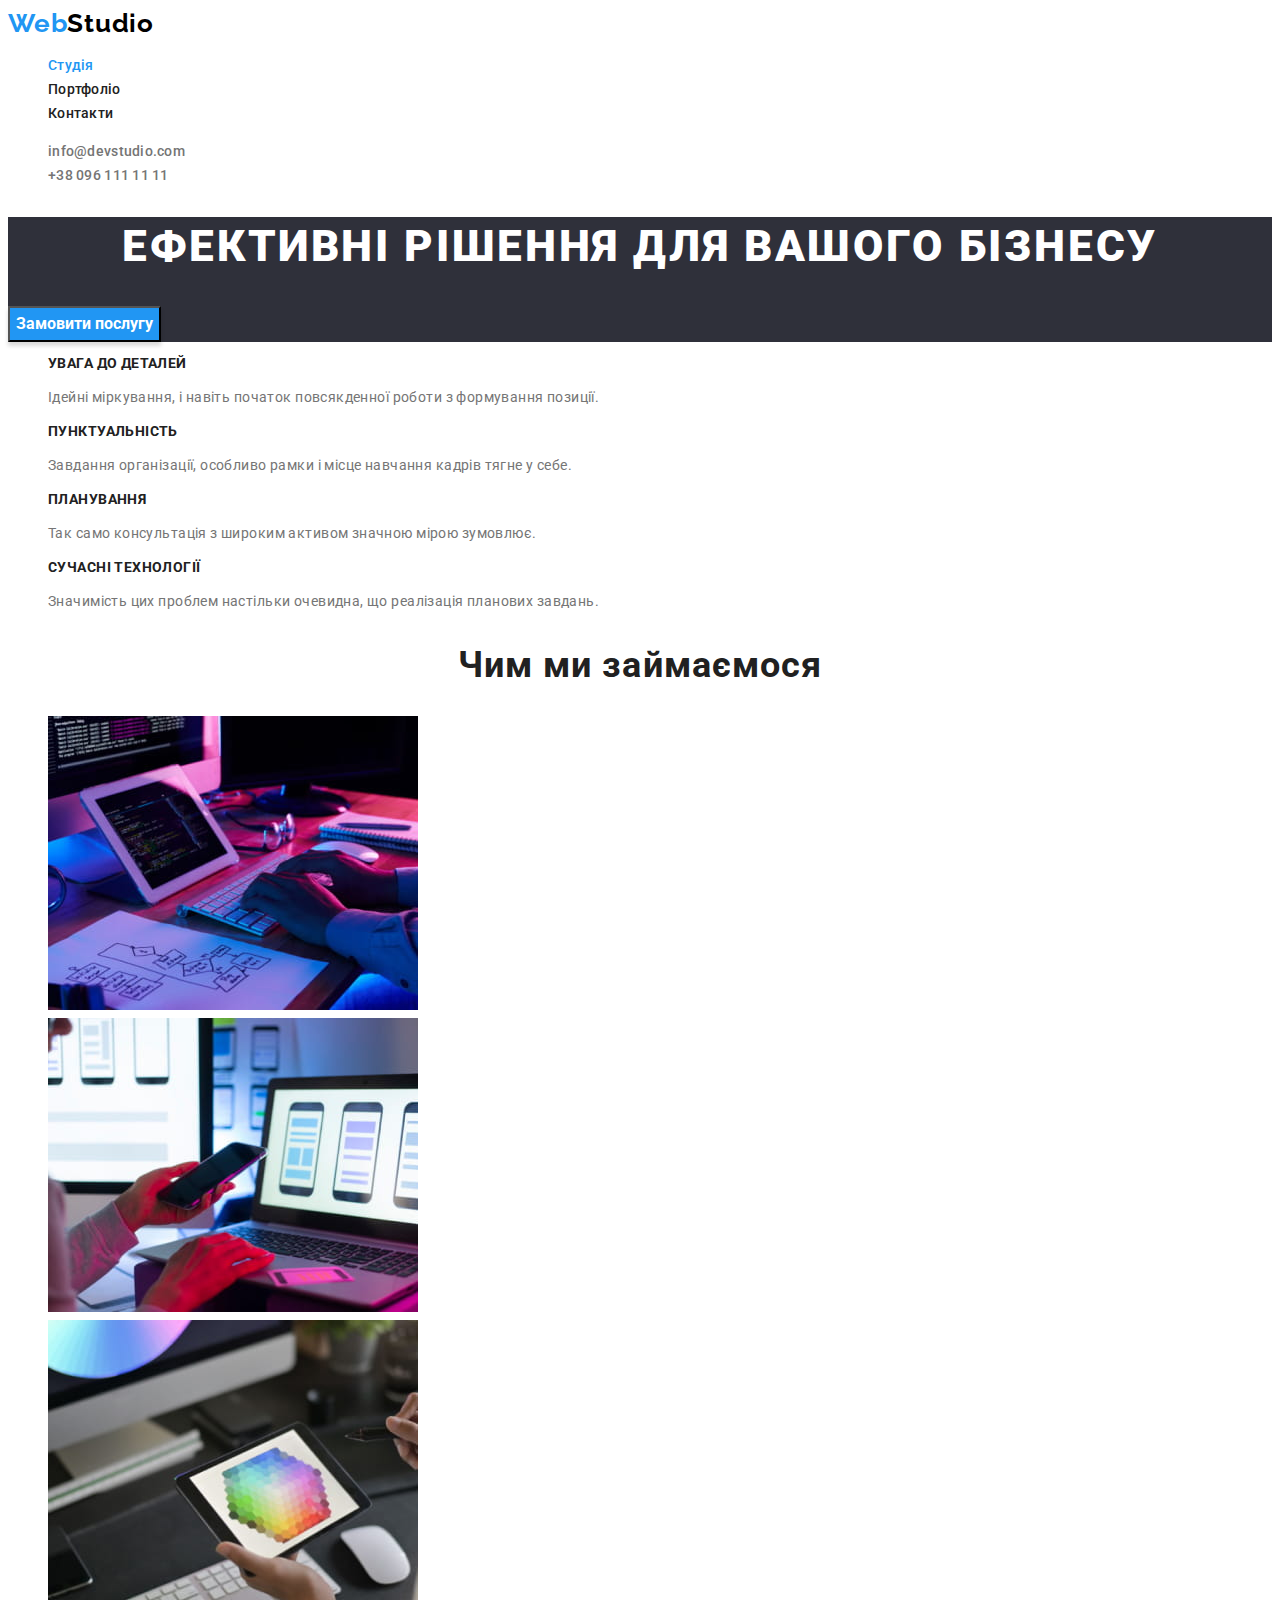
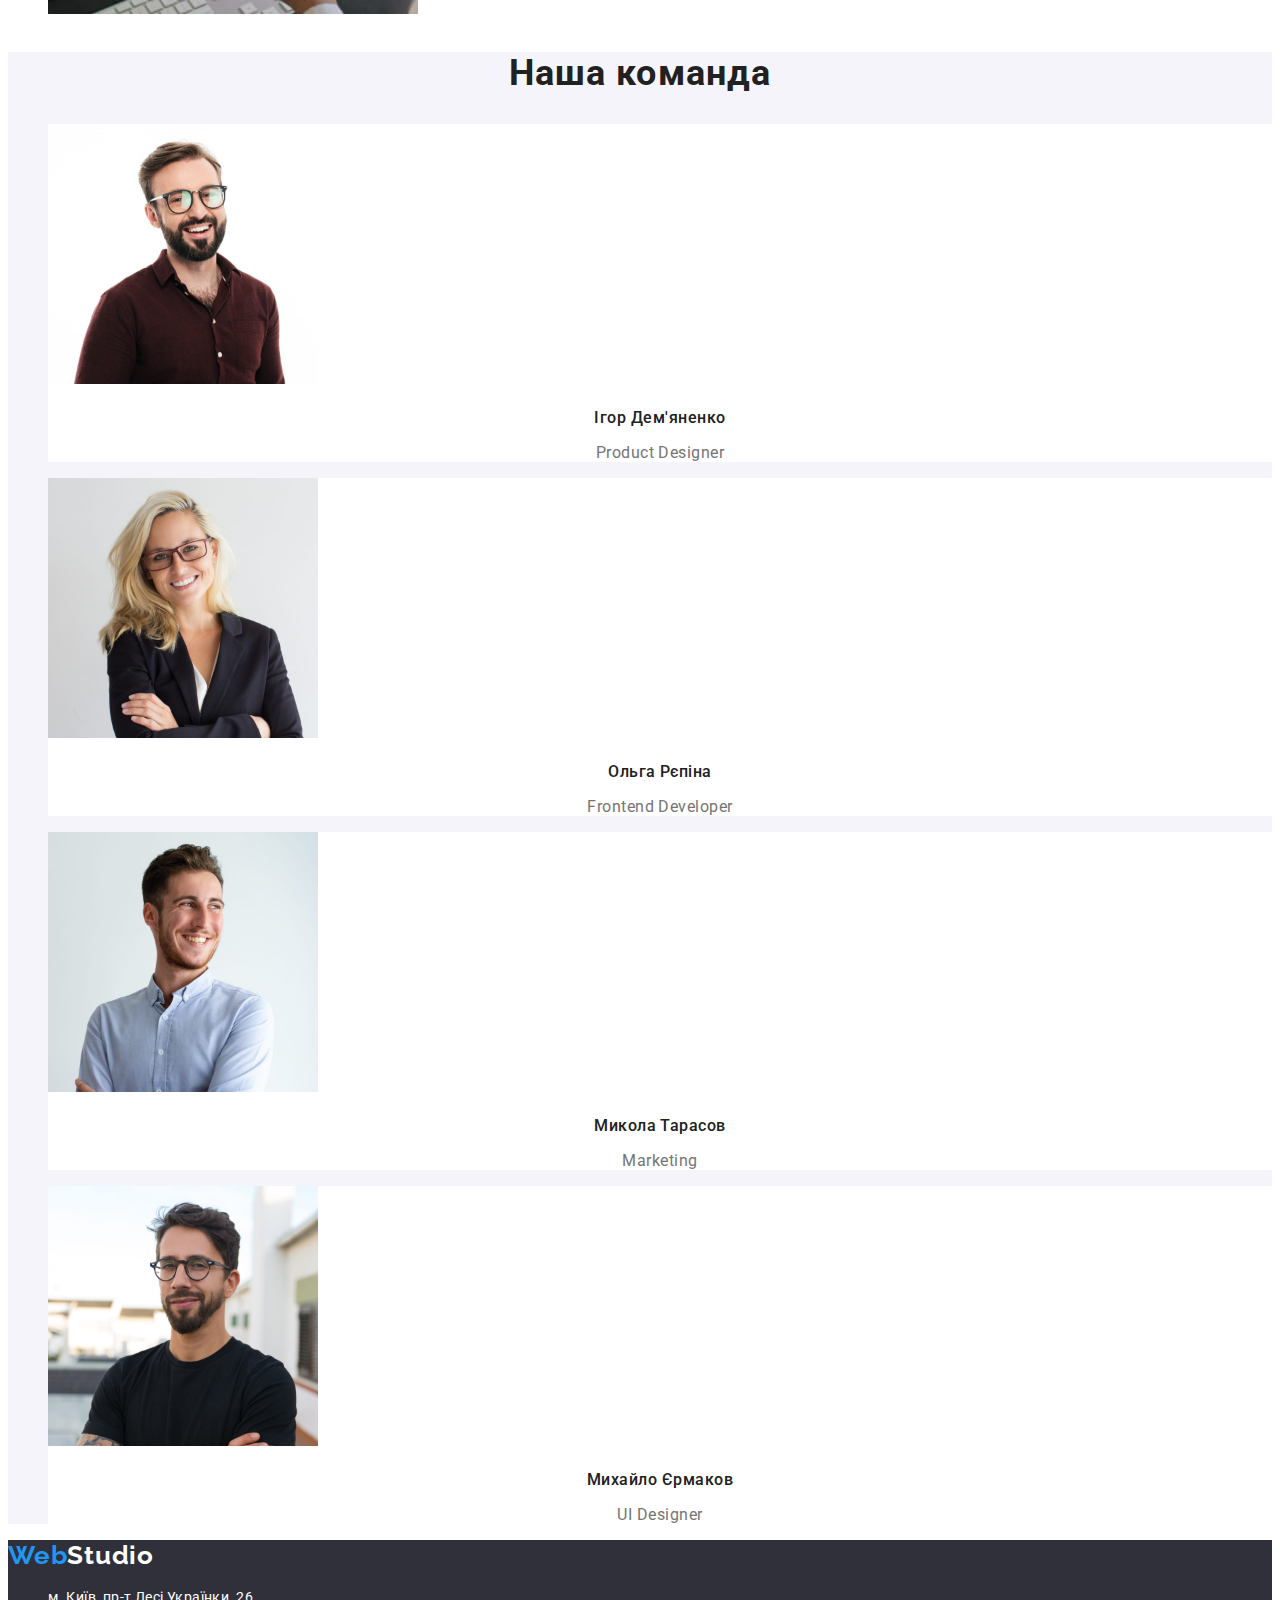
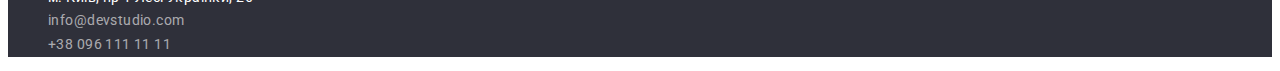
<file: index.html>
<!DOCTYPE html>
<html lang="uk">
  <head>
    <meta charset="UTF-8" />
    <meta http-equiv="X-UA-Compatible" content="IE=edge" />
    <meta name="viewport" content="width=device-width, initial-scale=1.0" />
    <title>WebStudio</title>
    <link
      href="https://fonts.googleapis.com/css2?family=Raleway:wght@700&family=Roboto:wght@400;500;700;900&display=swap"
      rel="stylesheet"
    />
    <link rel="stylesheet" href="./css/styles.css" />
  </head>
  <body class="all">
    <header>
      <nav>
        <a href="index.html" class="web"><span class="site-name">Web</span>Studio</a>
        <ul class="main-navigation">
          <li class="navigation-studio"><a href="index.html" class="nav-link link">Студія</a></li>
          <li class="site-nav"><a href="portfolio.html" class="nav-link">Портфоліо</a></li>
          <li class="site-nav"><a href="" class="nav-link">Контакти</a></li>
        </ul>
      </nav>

      <ul class="navigation">
        <li class="navigation-mail">
          <a href="mailto:info@devstudio.com" class="navigation-link">info@devstudio.com</a>
        </li>
        <li class="navigation-tel">
          <a href="tel:+380961111111" class="navigation-link">+38 096 111 11 11</a>
        </li>
      </ul>
    </header>

    <main>
      <section class="hero-section">
        <h1 class="hero-title">Ефективні рішення для вашого бізнесу</h1>
        <button type="button" class="button">Замовити послугу</button>
      </section>

      <section>
        <h2 class="visually-hidden">Наші принципи</h2>
        <ul>
          <li>
            <h3 class="principle-item">УВАГА ДО ДЕТАЛЕЙ</h3>
            <p class="our-principles">
              Ідейні міркування, і навіть початок повсякденної роботи з формування позиції.
            </p>
          </li>
          <li>
            <h3 class="principle-item">ПУНКТУАЛЬНІСТЬ</h3>
            <p class="our-principles">
              Завдання організації, особливо рамки і місце навчання кадрів тягне у себе.
            </p>
          </li>
          <li>
            <h3 class="principle-item">ПЛАНУВАННЯ</h3>
            <p class="our-principles">
              Так само консультація з широким активом значною мірою зумовлює.
            </p>
          </li>
          <li>
            <h3 class="principle-item">СУЧАСНІ ТЕХНОЛОГІЇ</h3>
            <p class="our-principles">
              Значимість цих проблем настільки очевидна, що реалізація планових завдань.
            </p>
          </li>
        </ul>
      </section>

      <section>
        <h2 class="h-activity">Чим ми займаємося</h2>
        <ul>
          <li><img src="./images/develop.jpg" alt="верстка" width="370" /></li>
          <li><img src="./images/app.jpg" alt="стилізація мобільних додатків" width="370" /></li>
          <li><img src="./images/colors.jpg" alt="стилізація продуктів" width="370" /></li>
        </ul>
      </section>

      <section class="team">
        <h2 class="h-team">Наша команда</h2>
        <ul>
          <li class="photo">
            <img src="./images/Igor.jpg" alt="фото Ігоря Дем'яненко" width="270" />
            <h3 class="name">Ігор Дем'яненко</h3>
            <p lang="en" class="position">Product Designer</p>
          </li>
          <li class="photo">
            <img src="./images/Olga.jpg" alt="фото Ольги Рєпіної" width="270" />
            <h3 class="name">Ольга Рєпіна</h3>
            <p lang="en" class="position">Frontend Developer</p>
          </li>
          <li class="photo">
            <img src="./images/Mykola.jpg" alt="фото Миколи Тарасова" width="270" />
            <h3 class="name">Микола Тарасов</h3>
            <p lang="en" class="position">Marketing</p>
          </li>
          <li class="photo">
            <img src="./images/Mykhailo.jpg" alt="фото МИхайла Єрмакова" width="270" />
            <h3 class="name">Михайло Єрмаков</h3>
            <p lang="en" class="position">UI Designer</p>
          </li>
        </ul>
      </section>
    </main>
    <footer class="down">
      <address>
        <a href="index.html" class="web"
          ><span class="site-name">Web</span><span class="footer-studio">Studio</span></a
        >
        <ul>
          <li class="adress">
            <a
              href="https://goo.gl/maps/CPtrU1FHBa2aNyZL9"
              target="_blank"
              rel="noopener noreferrer nofollow"
              class="adress-link"
              >м. Київ, пр-т Лесі Українки, 26</a
            >
          </li>
          <li class="footer-contacts">
            <a href="mailto:info@devstudio.com" class="footer-navigation-link"
              >info@devstudio.com</a
            >
          </li>
          <li class="footer-contacts">
            <a href="tel:+380961111111" class="footer-navigation-link">+38 096 111 11 11</a>
          </li>
        </ul>
      </address>
    </footer>
  </body>
</html>
</file>
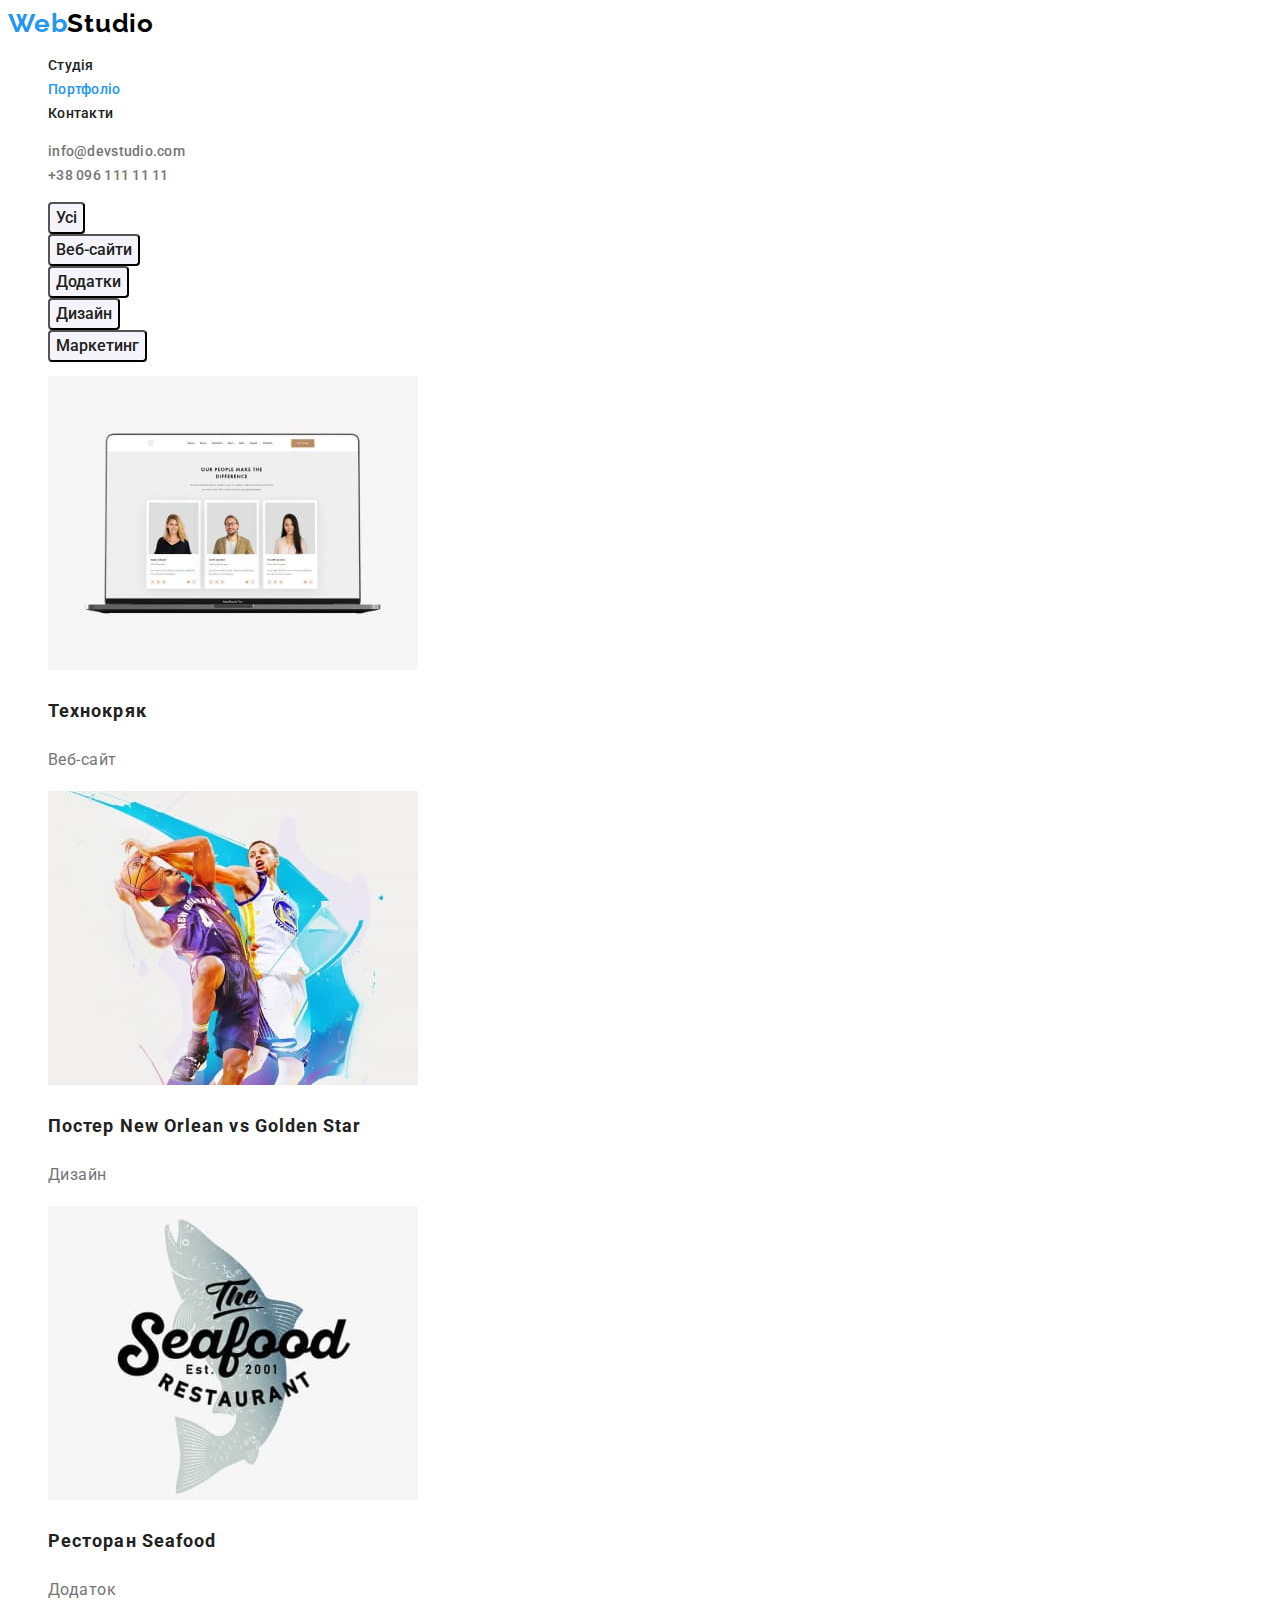
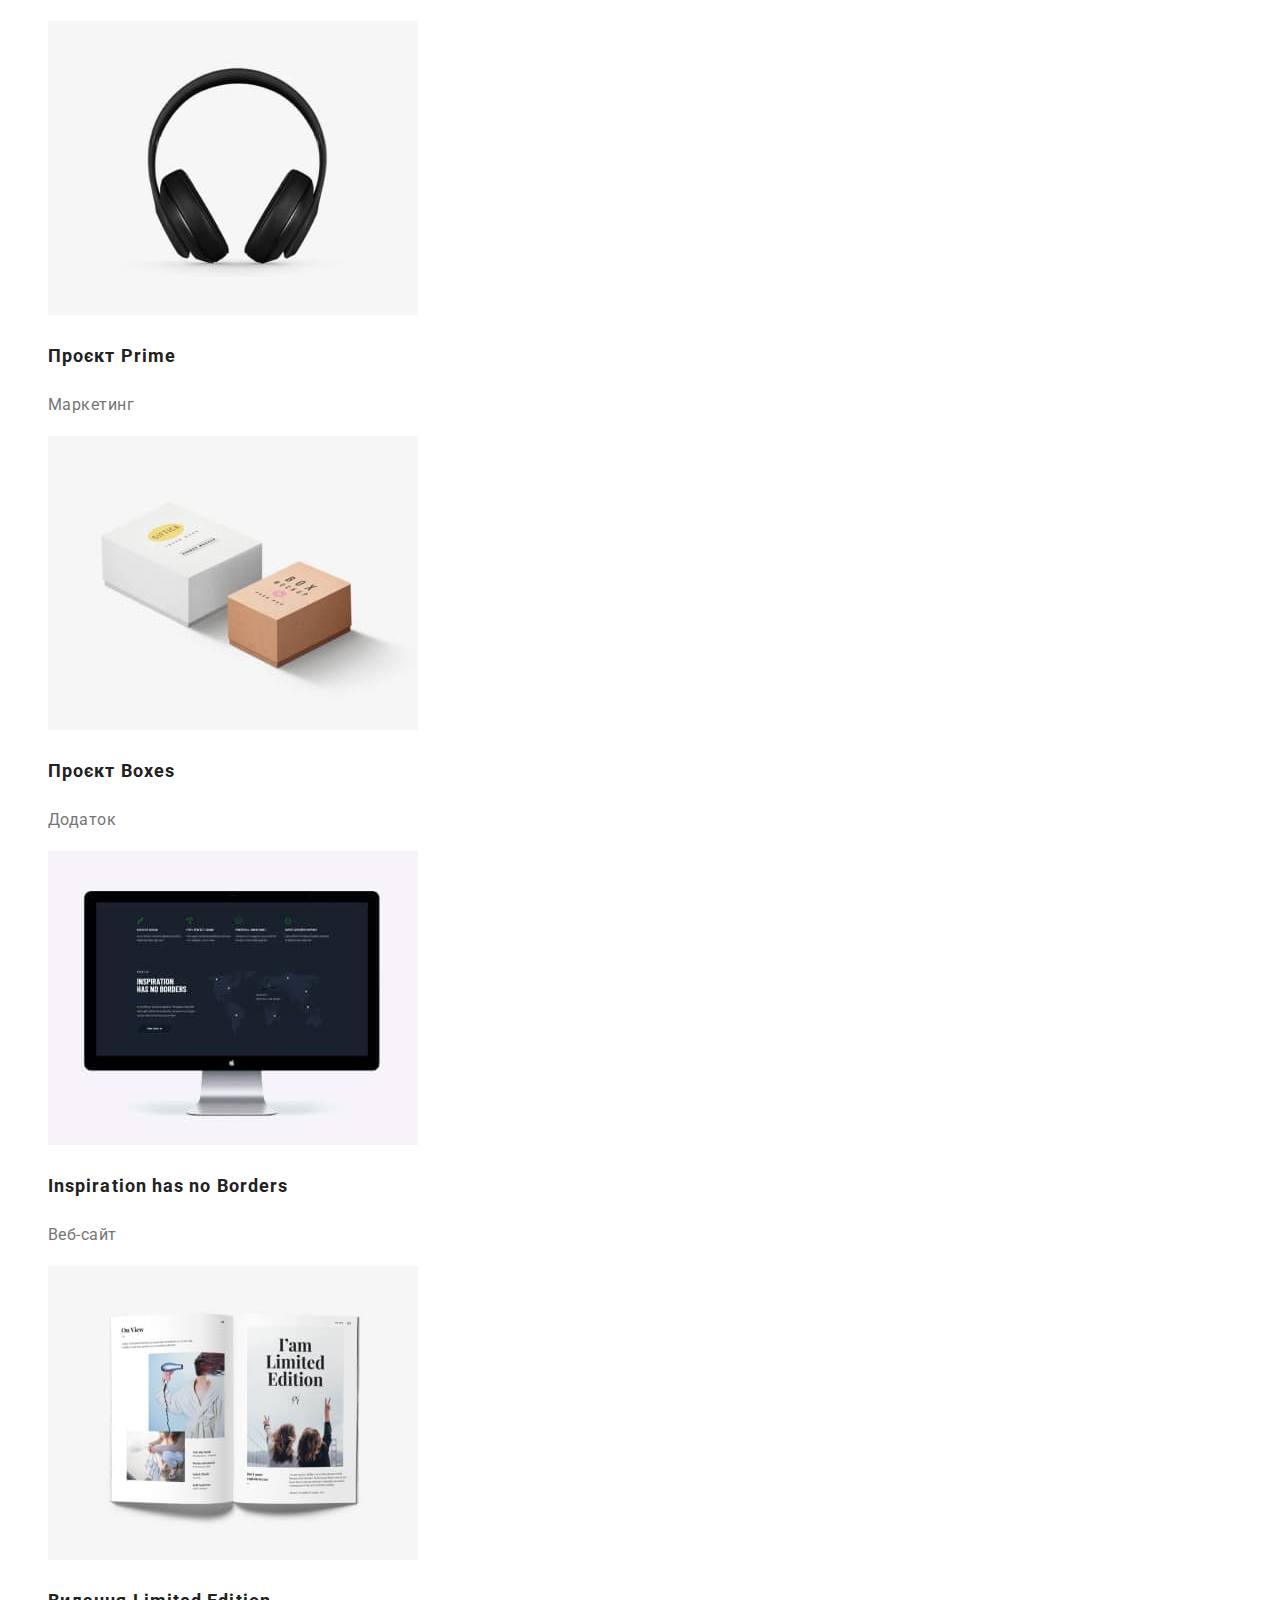
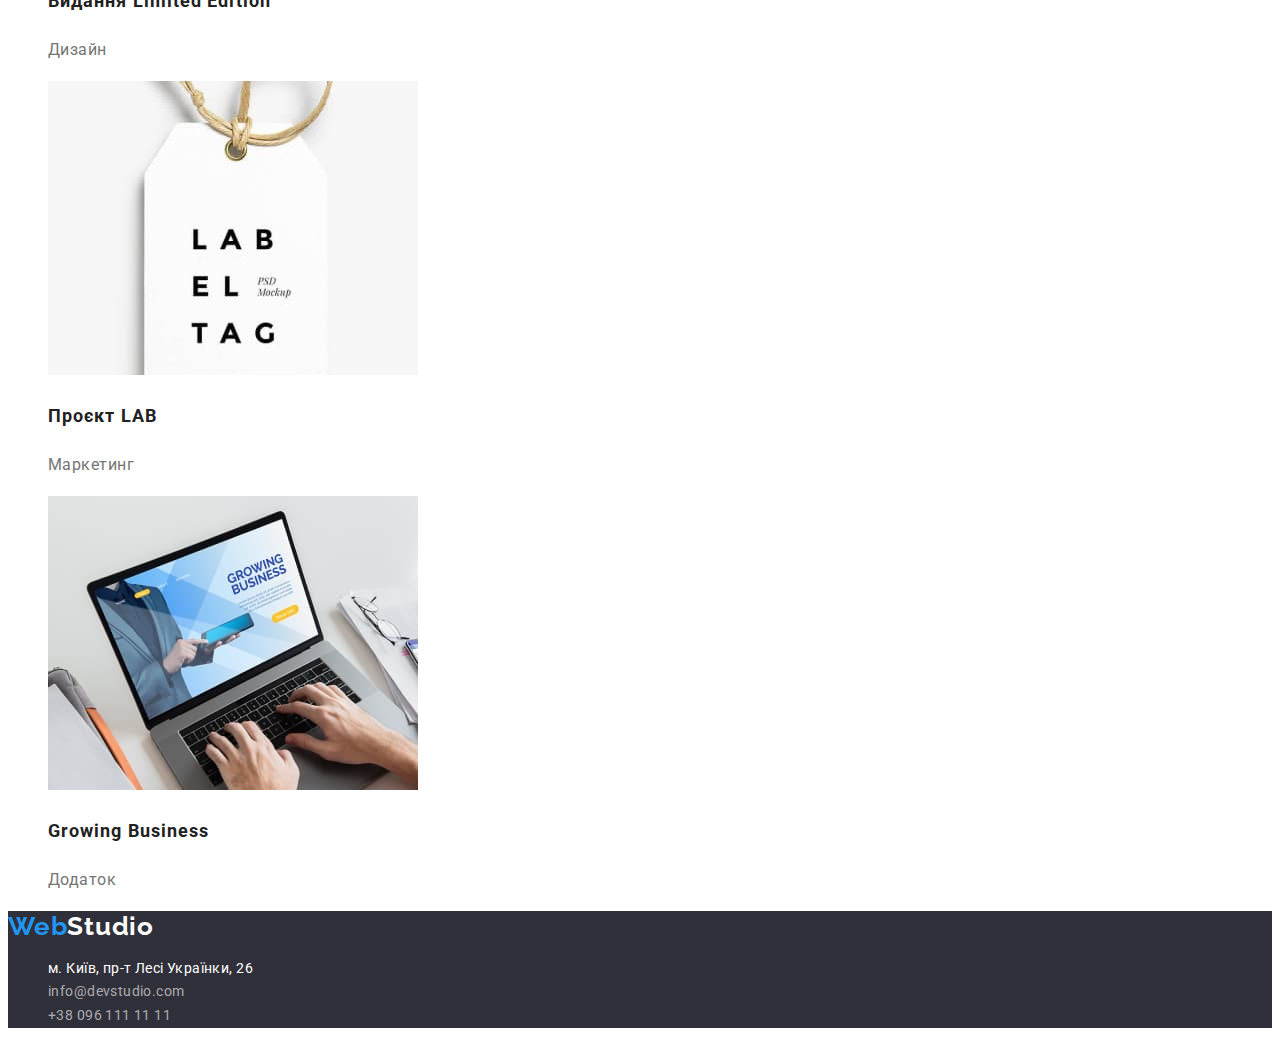
<file: portfolio.html>
<!DOCTYPE html>
<html lang="uk">
  <head>
    <meta charset="UTF-8" />
    <meta http-equiv="X-UA-Compatible" content="IE=edge" />
    <meta name="viewport" content="width=device-width, initial-scale=1.0" />
    <title>WebStudio</title>
    <link
      href="https://fonts.googleapis.com/css2?family=Raleway:wght@700&family=Roboto:wght@400;500;700;900&display=swap"
      rel="stylesheet"
    />
    <link rel="stylesheet" href="./css/styles.css" />
  </head>
  <body>
    <header>
      <nav>
        <a href="index.html" class="web"><span class="site-name">Web</span>Studio</a>
        <ul class="main-navigation">
          <li class="site-nav">
            <a href="index.html" class="nav-link link studio">Студія</a>
          </li>
          <li class="site-nav">
            <a href="portfolio.html" class="nav-link portfolio">Портфоліо</a>
          </li>
          <li class="site-nav"><a href="" class="nav-link">Контакти</a></li>
        </ul>
      </nav>

      <ul class="navigation">
        <li class="navigation-mail">
          <a href="mailto:info@devstudio.com" class="navigation-link">info@devstudio.com</a>
        </li>
        <li class="navigation-tel">
          <a href="tel:+380961111111" class="navigation-link">+38 096 111 11 11</a>
        </li>
      </ul>
    </header>

    <main>
      <h1 class="visually-hidden">Проекти</h1>
      <ul>
        <li><button type="button" class="navigation-button">Усі</button></li>
        <li><button type="button" class="navigation-button">Веб-сайти</button></li>
        <li><button type="button" class="navigation-button">Додатки</button></li>
        <li><button type="button" class="navigation-button">Дизайн</button></li>
        <li><button type="button" class="navigation-button">Маркетинг</button></li>
      </ul>
      <section>
        <ul>
          <li class="card">
            <a href=""
              ><img
                src="./images/tehnokriak.jpg"
                alt="зображення веб-сайту технокряк"
                width="370"
              />
              <h2 class="project-item">Технокряк</h2>
              <p class="project-item-description">Веб-сайт</p></a
            >
          </li>
          <li class="card">
            <a href=""
              ><img src="./images/poster.jpg" alt="двоє гравців в баскетбол" width="370" />
              <h2 class="project-item">Постер New Orlean vs Golden Star</h2>
              <p class="project-item-description">Дизайн</p></a
            >
          </li>
          <li class="card">
            <a href="">
              <img src="./images/seafood.jpg" alt="логотип ресторану" width="370" />
              <h2 class="project-item">Ресторан Seafood</h2>
              <p class="project-item-description">Додаток</p></a
            >
          </li>
          <li class="card">
            <a href=""
              ><img src="./images/prime.jpg" alt="зображення навушників" width="370" />
              <h2 class="project-item">Проєкт Prime</h2>
              <p class="project-item-description">Маркетинг</p></a
            >
          </li>
          <li class="card">
            <a href=""
              ><img src="./images/boxes.jpg" alt="картонні коробки" width="370" />
              <h2 class="project-item">Проєкт Boxes</h2>
              <p class="project-item-description">Додаток</p></a
            >
          </li>
          <li class="card">
            <a href="">
              <img
                src="./images/inspiration.jpg"
                alt="зображення веб-сайту  inspiration"
                width="370"
              />
              <h2 class="project-item">Inspiration has no Borders</h2>
              <p class="project-item-description">Веб-сайт</p></a
            >
          </li>
          <li class="card">
            <a href="">
              <img src="./images/limited.jpg" alt="зображення відкритого журналу" width="370" />
              <h2 class="project-item">Видання Limited Edition</h2>
              <p class="project-item-description">Дизайн</p></a
            >
          </li>
          <li class="card">
            <a href="">
              <img src="./images/lab.jpg" alt="картка з надписом проекту" width="370" />
              <h2 class="project-item">Проєкт LAB</h2>
              <p class="project-item-description">Маркетинг</p></a
            >
          </li>
          <li class="card">
            <a href=""
              ><img src="./images/business.jpg" alt="робоче місце з ноутбуком" width="370" />
              <h2 class="project-item">Growing Business</h2>
              <p class="project-item-description">Додаток</p></a
            >
          </li>
        </ul>
      </section>
    </main>
    <footer class="down">
      <address>
        <a href="index.html" class="web"
          ><span class="site-name">Web</span><span class="footer-studio">Studio</span></a
        >
        <ul>
          <li class="adress">
            <a
              href="https://goo.gl/maps/CPtrU1FHBa2aNyZL9"
              target="_blank"
              rel="noopener noreferrer nofollow"
              class="adress-link"
              >м. Київ, пр-т Лесі Українки, 26</a
            >
          </li>
          <li class="footer-contacts">
            <a href="mailto:info@devstudio.com" class="footer-navigation-link"
              >info@devstudio.com</a
            >
          </li>
          <li class="footer-contacts">
            <a href="tel:+380961111111" class="footer-navigation-link">+38 096 111 11 11</a>
          </li>
        </ul>
      </address>
    </footer>
  </body>
</html>
</file>
<file: css/styles.css>
/* колір основного тексту #000000 */
/* другорядний колір тексту #757575 */
/* білий #ffffff */
/* акцент #2196F3 */
/* основний колір фону #f5f5f5 */
/* другорядний колір фону #2F303A */
/* фон хедера #f5f5f5 */
/* фон кнопок навігації  #F5F4FA */

:root {
  --primary-text-color: #757575;
  --title-text-color: #000000;
  --subtitle-text-color: #212121;
  --accent-color: #2196f3;
  --white-text-color: #ffffff;
  --primary-background: #f5f5f5;
  --secondary-background: #2f303a;
  --button-background: #f5f4fa;
}

body {
  color: var(--primary-text-color);
  background-color: var(--white-text-color);
  font-family: 'Roboto', sans-serif;
  font-size: 14px;
  line-height: 1.71;
  letter-spacing: 0.03em;
}

a {
  text-decoration: none;
}

ul {
  list-style: none;
}

.web {
  font-family: 'Raleway', sans-serif;
  font-style: normal;
  font-weight: 700;
  font-size: 26px;
  line-height: 1.19;
  letter-spacing: 0.03em;
  color: var(--title-text-color);
  text-decoration: none;
}

.site-name {
  color: var(--accent-color);
}

.navigation-studio .link {
  color: var(--accent-color);
}

.nav-link:hover {
  color: var(--accent-color);
}

.nav-link:focus {
  color: var(--accent-color);
}

.navigation-link:hover {
  color: var(--accent-color);
}

.navigation-link:focus {
  color: var(--accent-color);
}

.nav-link {
  text-decoration: none;
  font-weight: 500;
  font-size: 14px;
  line-height: 1.14;
  letter-spacing: 0.02em;
  color: var(--subtitle-text-color);
}

.navigation-link {
  text-decoration: none;
  font-weight: 500;
  font-size: 14px;
  line-height: 1.14;
  letter-spacing: 0.02em;
  color: var(--primary-text-color);
}

.studio {
  color: #212121;
}

.site-nav .portfolio {
  color: #2196f3;
}

.hero-section {
  background-color: var(--secondary-background);
}

.hero-title {
  text-transform: uppercase;
  text-align: center;
  color: var(--white-text-color);

  font-weight: 900;
  font-size: 44px;
  line-height: 1.36;
  letter-spacing: 0.06em;
}

.button {
  font-family: inherit;
  font-weight: 700;
  font-size: 16px;
  line-height: 1.88;
  color: var(--white-text-color);
  background: var(--accent-color);
  box-shadow: 0px 4px 4px rgba(0, 0, 0, 0.15);
  cursor: pointer;
}

.button:hover {
  background-color: #188ce8;
}

.button:focus {
  background-color: #188ce8;
}

.visually-hidden {
  position: absolute;
  white-space: nowrap;
  width: 1px;
  height: 1px;
  overflow: hidden;
  border: 0;
  padding: 0;
  clip: rect(0 0 0 0);
  clip-path: inset(50%);
  margin: -1px;
}

.principle-item {
  font-weight: 700;
  font-size: 14px;
  line-height: 1.14;
  letter-spacing: 0.03em;
  text-transform: uppercase;
  color: var(--subtitle-text-color);
}

.our-principles {
  font-size: 14px;
  line-height: 1.71;
  letter-spacing: 0.03em;
  color: var(--primary-text-color);
}

.h-activity {
  font-weight: 700;
  font-size: 36px;
  line-height: 1.17;
  text-align: center;
  letter-spacing: 0.03em;
  color: var(--subtitle-text-color);
}

.team {
  background-color: #f5f4fa;
}

.h-team {
  font-weight: 700;
  font-size: 36px;
  line-height: 1.17;
  text-align: center;
  letter-spacing: 0.03em;
  color: var(--subtitle-text-color);
}

.photo {
  background-color: var(--white-text-color);
}

.name {
  font-weight: 500;
  font-size: 16px;
  line-height: 1.19;
  text-align: center;
  letter-spacing: 0.03em;
  color: var(--subtitle-text-color);
}

.position {
  font-size: 16px;
  line-height: 1.19;
  text-align: center;
  letter-spacing: 0.03em;
  color: var(--primary-text-color);
}

.footer-studio {
  color: var(--white-text-color);
}

.down {
  background: var(--secondary-background);
}

.adress-link {
  text-decoration: none;
  font-size: 14px;
  line-height: 1.71;
  letter-spacing: 0.03em;
  color: var(--white-text-color);
}

.footer-navigation-link {
  text-decoration: none;
  font-size: 14px;
  line-height: 1.71;
  letter-spacing: 0.03em;
  color: rgba(255, 255, 255, 0.6);
}

.project-item {
  font-weight: 700;
  font-size: 18px;
  line-height: 2;
  letter-spacing: 0.06em;
  color: var(--subtitle-text-color);
}

.project-item-description {
  font-size: 16px;
  line-height: 1.88;
  letter-spacing: 0.03em;
  color: var(--primary-text-color);
}

.navigation-button {
  font-family: inherit;
  font-weight: 500;
  font-size: 16px;
  line-height: 1.63;
  color: var(--subtitle-text-color);
  background: var(--button-background);
  border-radius: 4px;
  cursor: pointer;
}

.navigation-button:focus {
  color: #ffffff;
  background-color: #2196f3;
}

.navigation-button:hover {
  color: #ffffff;
  background-color: #2196f3;
}

.card {
  background-color: var(--white-text-color);
}

.footer-contacts {
  font-style: normal;
}

.adress {
  font-style: normal;
}

.footer-navigation-link:hover {
  color: var(--accent-color);
}

.footer-navigation-link:focus {
  color: var(--accent-color);
}

.adress-link:hover {
  color: var(--accent-color);
}

.adress-link:focus {
  color: var(--accent-color);
}
</file>
